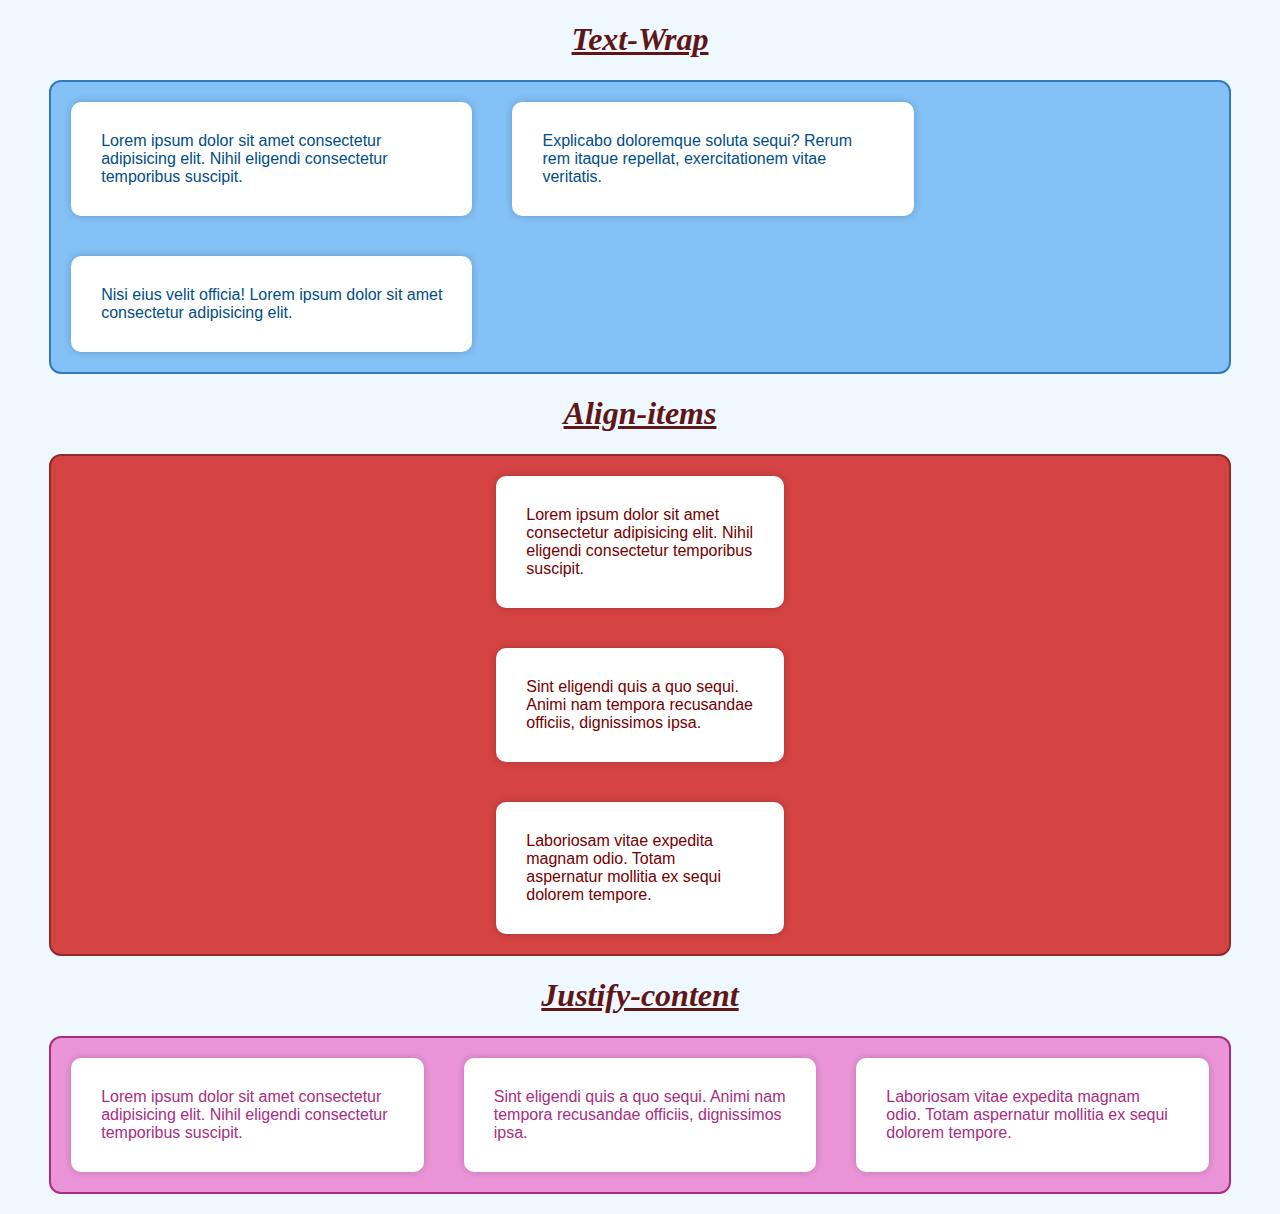
<file: CSS/Div/index.html>
<!DOCTYPE html>
<html lang="en">
<head>
    <meta charset="UTF-8">
    <meta name="viewport" content="width=device-width, initial-scale=1.0">
    <title>Document</title>
    <link rel="stylesheet" href="style.css">
</head>
<body>
    <h1><i><b><u>Text-Wrap</u></b></i></h1>
    <section class="section section1">
        <div class="box">Lorem ipsum dolor sit amet consectetur adipisicing elit. Nihil eligendi consectetur temporibus suscipit.</div>
        <div class="box">Explicabo doloremque soluta sequi? Rerum rem itaque repellat, exercitationem vitae veritatis.</div>
        <div class="box">Nisi eius velit officia! Lorem ipsum dolor sit amet consectetur adipisicing elit.</div>
    </section>

    <h1><i><b><u>Align-items</u></b></i></h1>

    <section class="section section2">
        <div class="box2">Lorem ipsum dolor sit amet consectetur adipisicing elit. Nihil eligendi consectetur temporibus suscipit.</div>
        <div class="box2">Sint eligendi quis a quo sequi. Animi nam tempora recusandae officiis, dignissimos ipsa.</div>
        <div class="box2">Laboriosam vitae expedita magnam odio. Totam aspernatur mollitia ex sequi dolorem tempore.</div>
    </section>

    <h1><i><b><u>Justify-content</u></b></i></h1>

    <section class="section section3">
        <div class="box3">Lorem ipsum dolor sit amet consectetur adipisicing elit. Nihil eligendi consectetur temporibus suscipit.</div>
        <div class="box3">Sint eligendi quis a quo sequi. Animi nam tempora recusandae officiis, dignissimos ipsa.</div>
        <div class="box3">Laboriosam vitae expedita magnam odio. Totam aspernatur mollitia ex sequi dolorem tempore.</div>
    </section>

</body>
</html>
</file>
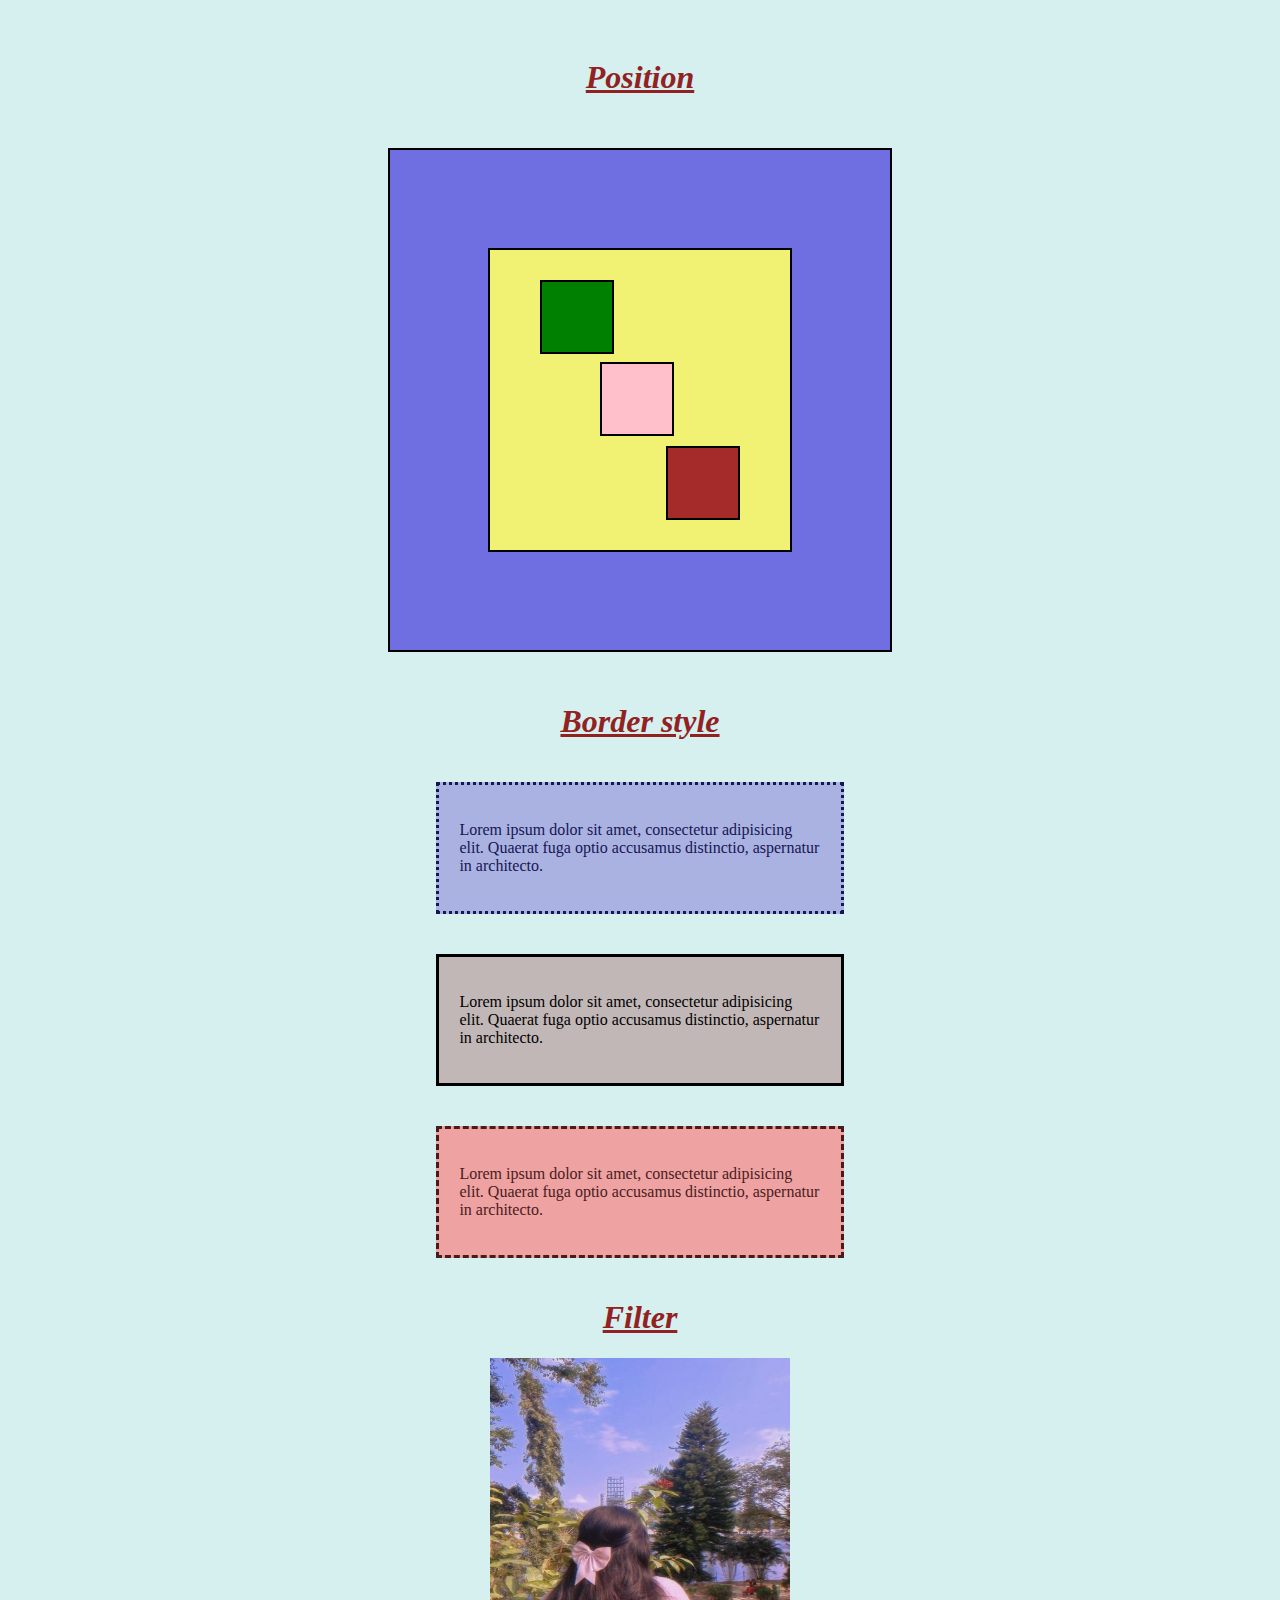
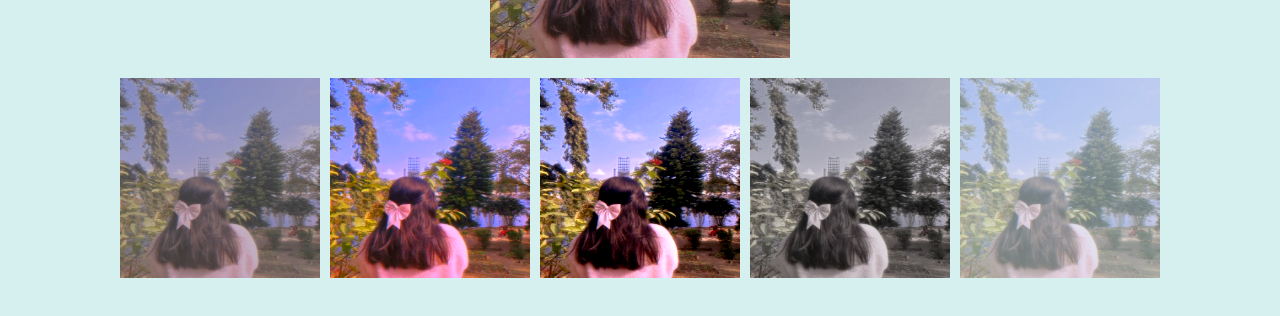
<file: CSS/Position/index.html>
<!DOCTYPE html>
<html lang="en">

<head>
    <meta charset="UTF-8">
    <meta name="viewport" content="width=device-width, initial-scale=1.0">
    <title>Nested Colored Squares</title>
    <link rel="stylesheet" href="style.css">
</head>

<body>
    <h1><b><u><i>Position</i></u></b></h1>
    <div class="outer">
        <div class="inner">
            <div class="box green"></div>
            <div class="box pink"></div>
            <div class="box brown"></div>
        </div>
    </div>
    <h1><b><u><i>Border style</i></u></b></h1>

    </div>
    <div class="style dotted">
        <p>Lorem ipsum dolor sit amet, consectetur adipisicing elit. Quaerat fuga optio accusamus distinctio, aspernatur
            in architecto. </p>
    </div>

    <div class="style solid">
        <p>Lorem ipsum dolor sit amet, consectetur adipisicing elit. Quaerat fuga optio accusamus distinctio, aspernatur
            in architecto. </p>
    </div>

    <div class="style dashed">
        <p>Lorem ipsum dolor sit amet, consectetur adipisicing elit. Quaerat fuga optio accusamus distinctio, aspernatur
            in architecto. </p>
    </div>
    <h1><b><u><i>Filter</i></u></b></h1>
    <img id="org" src="pic.jpg">
    <div class="image">
        <img id="image1" src="pic.jpg">
        <img id="image2" src="pic.jpg">
        <img id="image3" src="pic.jpg">
        <img id="image4" src="pic.jpg">
        <img id="image5" src="pic.jpg">
    </div>
    
</body>

</html>
</file>
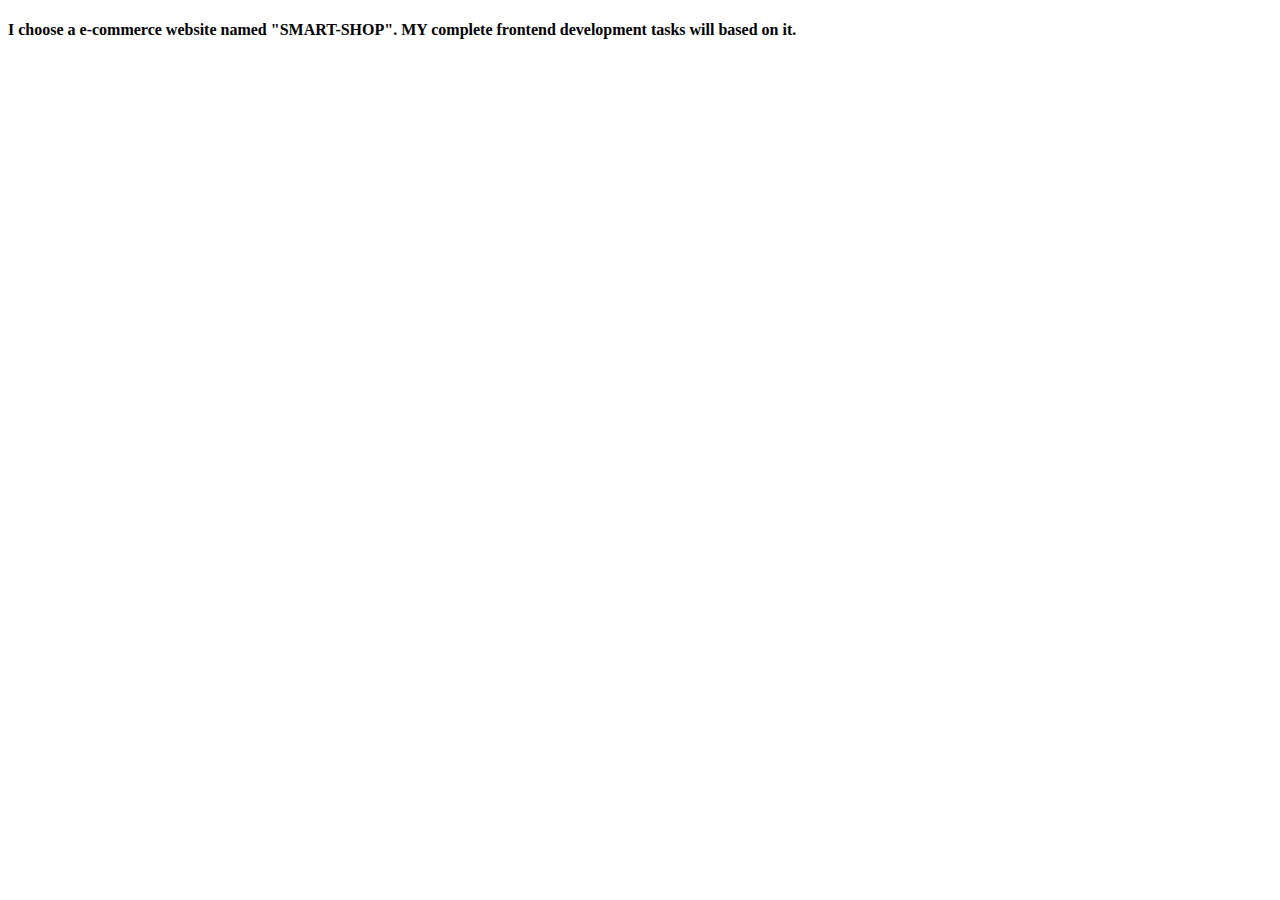
<file: HTML/seo.html>
<!DOCTYPE html>
<html lang="en">
<head>
    <meta charset="UTF-8">
    <meta name="viewport" content="width=device-width, initial-scale=1.0">
    <title>Seo implementation</title>
    <meta name="description" content="Smart-Shop is an E-commerce website offering quality products at affordable prices.">
</head>
<body>
    <h4>I choose a e-commerce website named "SMART-SHOP". MY complete frontend development tasks will based on it.</h4>
</body>
</html>
</file>
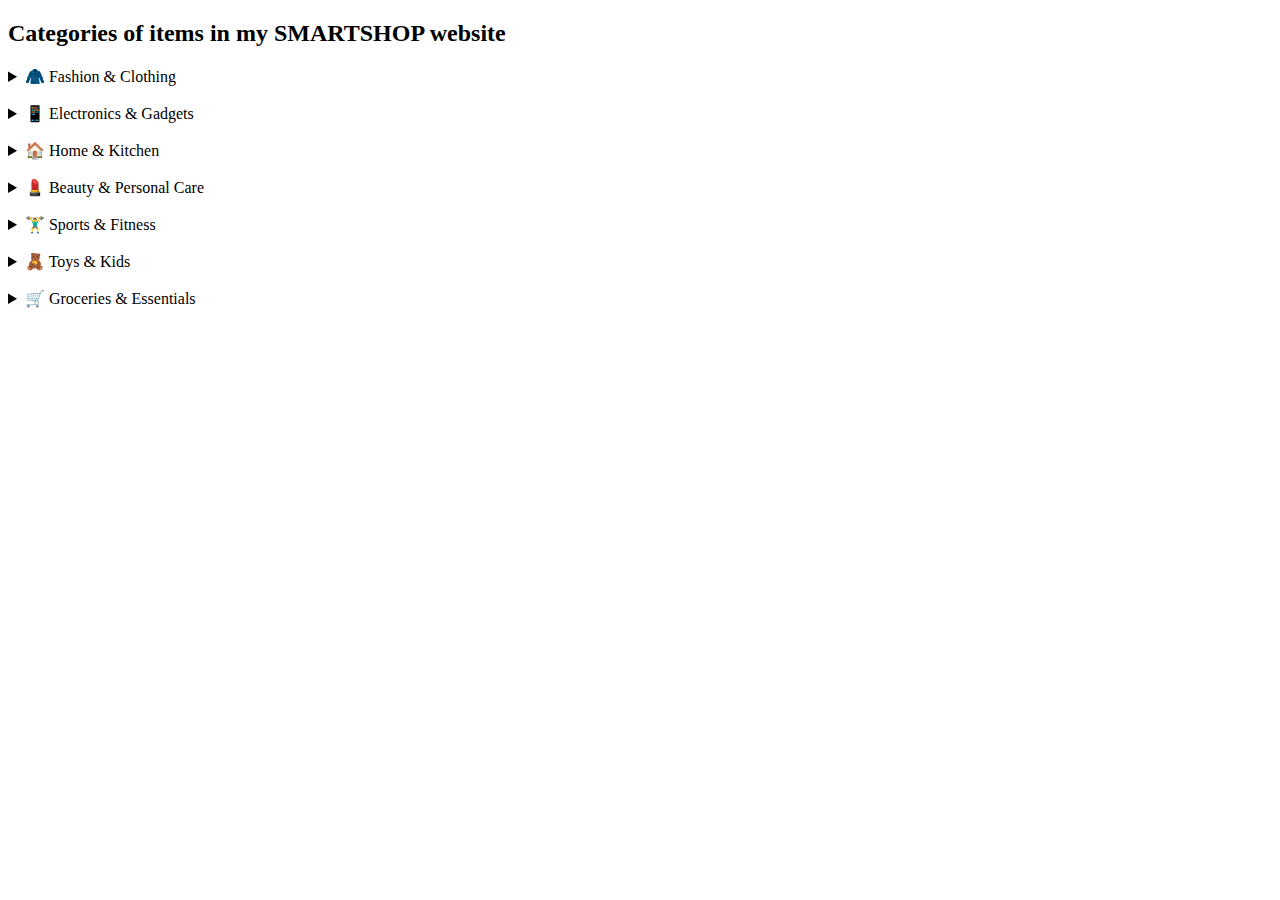
<file: HTML/tables.html>
<!DOCTYPE html>
<html lang="en">

<head>
    <meta charset="UTF-8">
    <meta name="viewport" content="width=device-width, initial-scale=1.0">
    <title>Table in HTML</title>
</head>

<body>
    <h2>Categories of items in my SMARTSHOP website</h2>

    <details>
        <summary>🧥 Fashion & Clothing</summary>
        <table cellspacing="5" cellpadding="5" border="1"
            style="border-collapse: collapse; width: 50%; justify-content: center;">
            <tr>
                <th>Category</th>
                <th>Items</th>
            </tr>
            <tr>
                <td>Men’s Wear</td>
                <td>Shirts, Jeans, Jackets, Shoes</td>
            </tr>
            <tr>
                <td>Women’s Wear </td>
                <td>Dresses, Handbags, Heels</td>
            </tr>
            <tr>
                <td>Kids’ Wear </td>
                <td>T-Shirts, School Shoes</td>

            </tr>
        </table>
    </details>
    <br>
    <details>
        <summary>📱 Electronics & Gadgets</summary>
        <table cellspacing="5" cellpadding="5" border="1"
            style="border-collapse: collapse; width: 50%; align-items: center;">
            <tr>
                <th>Category</th>
                <th>Items</th>
            </tr>
            <tr>
                <td>Mobiles & Tablets</td>
                <td>Touch Mobiles, Button Mobiles, Smartphones</td>
            </tr>
            <tr>
                <td>Laptops & Computers</td>
                <td>Gaming Laptops, MacBooks, Desktop PCs</td>
            </tr>
            <tr>
                <td>Smart Watches / Earbuds</td>
                <td>Fitness Bands, Kids Smart Watches, Sports Watches</td>
            </tr>
            <tr>
                <td>Cameras / Drones</td>
                <td>DSLR Cameras, Action Cameras, Mini Drones</td>
            </tr>
        </table>
    </details>
    <br>
    <details>
        <summary>🏠 Home & Kitchen</summary>
        <table cellspacing="5" cellpadding="5" border="1"
            style="border-collapse: collapse; width: 50%; align-items: center;">
            <tr>
                <th>Category</th>
                <th>Items</th>
            </tr>
            <tr>
                <td>Furniture</td>
                <td>Sofas, Beds, Tables</td>
            </tr>
            <tr>
                <td>Kitchen Appliances</td>
                <td>Microwave, Blender</td>
            </tr>
            <tr>
                <td>Decor Items</td>
                <td>Paintings, Lamps</td>
            </tr>
        </table>
    </details>
    <br>
    <details>
        <summary>💄 Beauty & Personal Care</summary>
        <table cellspacing="5" cellpadding="5" border="1"
            style="border-collapse: collapse; width: 50%; align-items: center;">
            <tr>
                <th>Category</th>
                <th>Items</th>
            </tr>
            <tr>
                <td>Makeup Products </td>
                <td>Lipstick, Foundation</td>
            </tr>
            <tr>
                <td>Skincare </td>
                <td>Creams, Facewash</td>
            </tr>
            <tr>
                <td>Haircare</td>
                <td>Shampoo, Straightener</td>
            </tr>
        </table>
    </details>
    <br>
    <details>
        <summary>🏋️‍♂️ Sports & Fitness</summary>
        <table cellspacing="5" cellpadding="5" border="1"
            style="border-collapse: collapse; width: 50%; align-items: center;">
            <tr>
                <th>Category</th>
                <th>Items</th>
            </tr>
            <tr>
                <td>Gym Equipment </td>
                <td>Dumbbells, Yoga Mats</td>
            </tr>
            <tr>
                <td>Sportswear </td>
                <td>Tracksuits, Shoes</td>
            </tr>
            <tr>
                <td>Bicycles / Football Accessories</td>
                <td>Mountain Bikes, Road Bikes, Electric Bikes, Football Shoes / Studs</td>
            </tr>
        </table>
    </details>
    <br>
    <details>
        <summary>🧸 Toys & Kids</summary>
        <table cellspacing="5" cellpadding="5" border="1"
            style="border-collapse: collapse; width: 50%; align-items: center;">
           <tr>
        <th>Category</th>
        <th>Items</th>
        </tr>
        <tr>
            <td>Educational Toys</td>
            <td>Building Blocks, Puzzle Sets, Learning Tablets, Flash Cards</td>
        </tr>
        <tr>
            <td>Board Games</td>
            <td>Ludo, Chess, Monopoly, Scrabble, UNO</td>
        </tr>
        <tr>
            <td>Baby Care Products</td>
            <td>Baby Lotion, Diapers, Feeding Bottles, Baby Powder</td>
        
            </tr>
        </table>
    </details>
    <br>
    <details>
        <summary>🛒 Groceries & Essentials</summary>
        <table cellspacing="5" cellpadding="5" border="1"
            style="border-collapse: collapse; width: 50%; align-items: center;">
            <tr>
                <th>Category</th>
                <th>Items</th>
            </tr>
            <tr>
                <td>Food Items </td>
                <td>Rice, Pulses, Snacks</td>
            </tr>
            <tr>
                <td>Beverages </td>
                <td>Tea, Coffee, Juices</td>
            </tr>
            <tr>
                <td>Cleaning Products</td>
                <td>Detergent, Dish Wash, Soap</td>
            </tr>
        </table>
    </details>

</body>

</html>
</file>
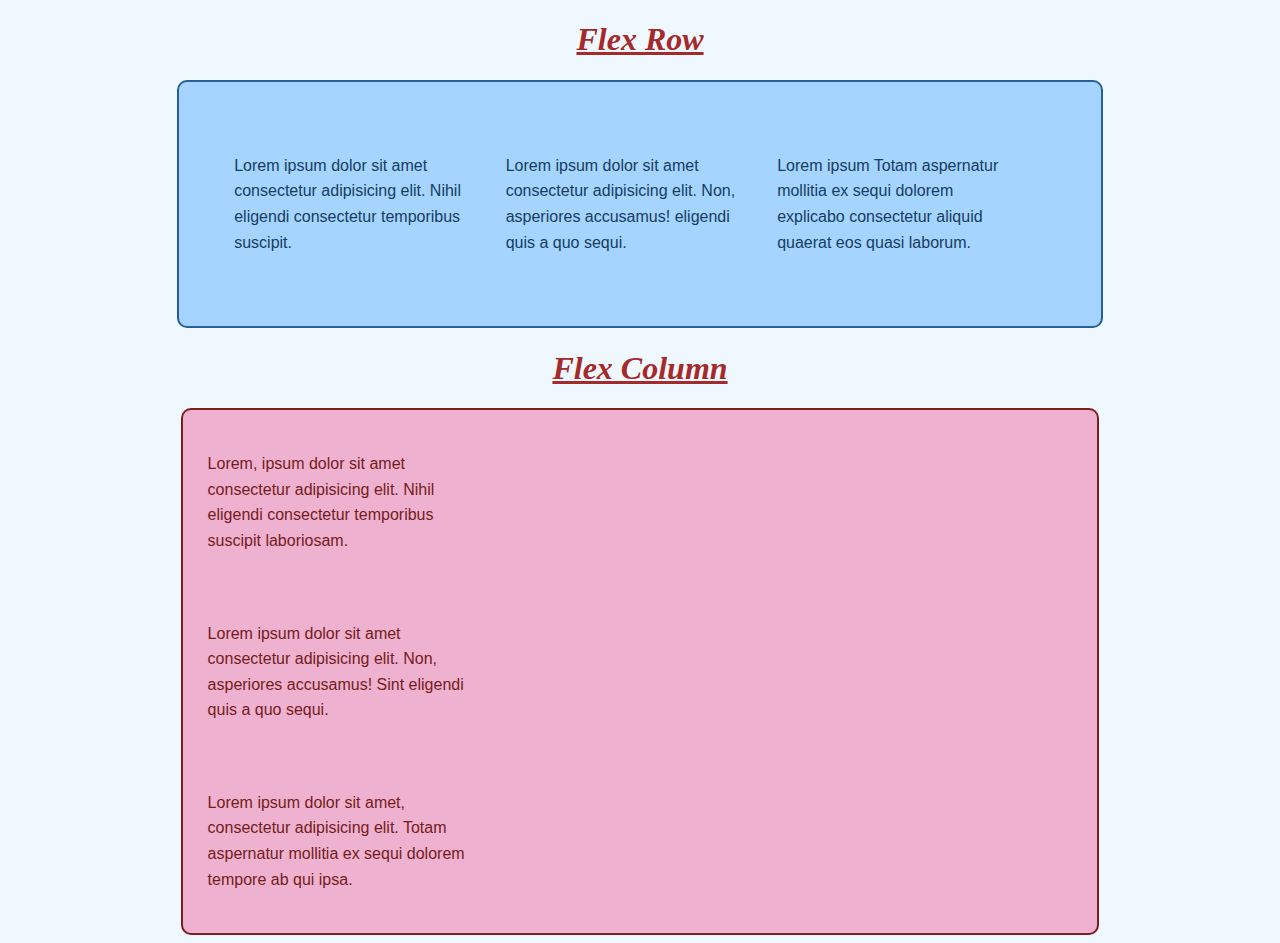
<file: CSS/section/code.html>
<!DOCTYPE html>
<html lang="en">

<head>
    <meta charset="UTF-8">
    <meta name="viewport" content="width=device-width, initial-scale=1.0">
    <title>Section </title>
    <link rel="stylesheet" href="style.css">
</head>

<body>
    <h1><b><u><i>Flex Row</i></u></b></h1>
    <section id="Section1">
        <nav class="nav">

            <p>Lorem ipsum dolor sit amet consectetur adipisicing elit. Nihil eligendi consectetur temporibus suscipit.</p>
        </nav>
        <nav class="nav">
            <p>Lorem ipsum dolor sit amet consectetur adipisicing elit. Non, asperiores accusamus! eligendi quis a quo sequi.</p>
        </nav>
        <nav class="nav">
            <p>Lorem ipsum Totam aspernatur mollitia ex sequi dolorem explicabo consectetur aliquid quaerat eos quasi laborum.</p>
        </nav>

    </section>
    
     <h1><b><u><i>Flex Column</i></u></b></h1>
    <section id="Section2">
        <nav class="nav2">

            <p>Lorem, ipsum dolor sit amet consectetur adipisicing elit. Nihil eligendi consectetur temporibus suscipit
                laboriosam.</p>
        </nav>
        <nav class="nav2">
            <p>Lorem ipsum dolor sit amet consectetur adipisicing elit. Non, asperiores accusamus! Sint eligendi quis a
                quo sequi. </p>
        </nav>
        <nav class="nav2">
            <p>Lorem ipsum dolor sit amet, consectetur adipisicing elit. Totam aspernatur mollitia ex sequi dolorem
                tempore ab qui ipsa.</p>
        </nav>
    </section>
</body>

</html>
</file>
<file: CSS/Div/style.css>
body{
    background-color: aliceblue;
    font-family: Arial, sans-serif;
}

h1{
    color: rgb(94, 22, 22);
    text-align: center;
    font-family: Cambria, Cochin, Georgia, Times, 'Times New Roman', serif;
}
.section{
    display: flex;
    gap: 40px;                      
    padding: 20px;
    margin: 20px auto;
    border-radius: 12px;
    width: 90%;
}

.section1{
    background-color: rgb(131, 193, 247);
    border: 2px solid rgb(49, 122, 190);
    flex-wrap: wrap;
}

.section2{
    background-color: rgb(214, 67, 67);
    border: 2px solid rgb(143, 43, 43);
    align-items: center; 
    flex-direction: column;
}

.section3{
    background-color: rgb(235, 149, 216);
    border: 2px solid rgb(168, 45, 131);
    justify-content: flex-start;
}

.box{
    background-color: white;
    color: rgb(0, 78, 135);
    padding: 30px;
    width: 30%;    
    border-radius: 10px;
    box-shadow: 0px 0px 8px rgba(0,0,0,0.2);
}

.box2{
    background-color: white;
    color: rgb(117, 0, 0);
    padding: 30px;
    width: 20%;
    border-radius: 10px;
    box-shadow: 0px 0px 8px rgba(0,0,0,0.2);
}

.box3{
    background-color: white;
    color: rgb(168, 45, 131);
    padding: 30px;
    width: 30%;
    border-radius: 10px;
    box-shadow: 0px 0px 8px rgba(0,0,0,0.2);
}
</file>
<file: CSS/Position/style.css>
body {
  padding: 30px;
  display: flex;
  flex-direction: column; 
  justify-content: center;
  align-items: center;
  flex-wrap: wrap; 
  background-color: rgb(214, 240, 240);
}
h1{
    font-family: Georgia, 'Times New Roman', Times, serif;
    color: #922222;
    text-align: center;
}
.outer {
  margin: 30px;
  width: 500px;
  height: 500px;
  background-color: rgb(111, 111, 226);
  border: 2px solid black;
  display: flex;
  justify-content: center;
  align-items: center;
}

.inner {
  width: 300px;
  height: 300px;
  background-color: rgb(241, 241, 115);
  border: 2px solid black;
  position: relative;
}

.box {
  width: 70px;
  height: 70px;
  border: 2px solid black;
  position: absolute;
}

.green {
  background-color: green;
  top: 30px;
  left: 50px;
}

.pink {
  background-color: pink;
  top: 112px;
  left: 110px;
}

.brown {
  background-color: brown;
  bottom: 30px;
  right: 50px;
}

.style{
  width: 30%;
  padding: 20px;
  margin: 20px;
  display: inline-block;
}
.dashed{
    color: rgb(73, 28, 28);
    background-color: rgb(238, 162, 162);
    border: 3px dashed rgb(73, 28, 28);
}
.dotted{
    color: rgb(22, 22, 83);
    background-color: rgb(170, 178, 226);
    border: 3px dotted rgb(22, 22, 83);
}
.solid{
    color: black;
    background-color: rgb(194, 183, 183);
    border: 3px solid black;
}
#org{
    width:300px;
    height: 300px;
}
.image{
    gap: 10px;       /* images ke beech space */
    margin-top: 20px;
    display: flex;
    flex-direction: row;
}
#image1{
    height: 200px;
    width: 200px;
    filter: invert(20%);
}
#image2{
    height: 200px;
    width: 200px;
    filter: saturate(200%);
}
#image3{
    height: 200px;
    width: 200px;
    filter: contrast(150%);
}
#image4{
    height: 200px;
    width: 200px;
    filter: grayscale(80%);
}
#image5{
    height: 200px;
    width: 200px;
    filter: opacity(50%);
}
</file>
<file: CSS/section/style.css>
body{
    background-color: aliceblue;
}

h1{
    font-family: Georgia, 'Times New Roman', Times, serif;
    color: brown;
    text-align: center;
}

#Section1{
    width: 65%;
    margin: 0 auto;
    background-color: rgb(164, 212, 255);
    color: rgb(23, 61, 94);
    padding: 50px;
    border: 2px solid rgb(37, 97, 150);
    border-radius: 10px;
    display: flex;
    flex-direction: row;
    gap: 15px;
    font-size: medium;
    font-family: 'Segoe UI', Tahoma, Geneva, Verdana, sans-serif;
    line-height: 1.6; 
}
.nav{
    width: 30%;
    padding: 5px;
}

#Section2{
    margin: 0 auto;
    width: 70%;
    background-color: rgb(238, 178, 208);
    color: rgb(117, 27, 27);
    border: 2px ;
    border: 2px solid rgb(122, 30, 30);
    padding: 15px;
    border-radius: 10px;
    display: flex;
    flex-direction: column;
    gap: 15px;
    font-size: medium;
    font-family: 'Segoe UI', Tahoma, Geneva, Verdana, sans-serif;
    line-height: 1.6;
}

.nav2{
    width: 30%;
    padding: 10px;
}
</file>
